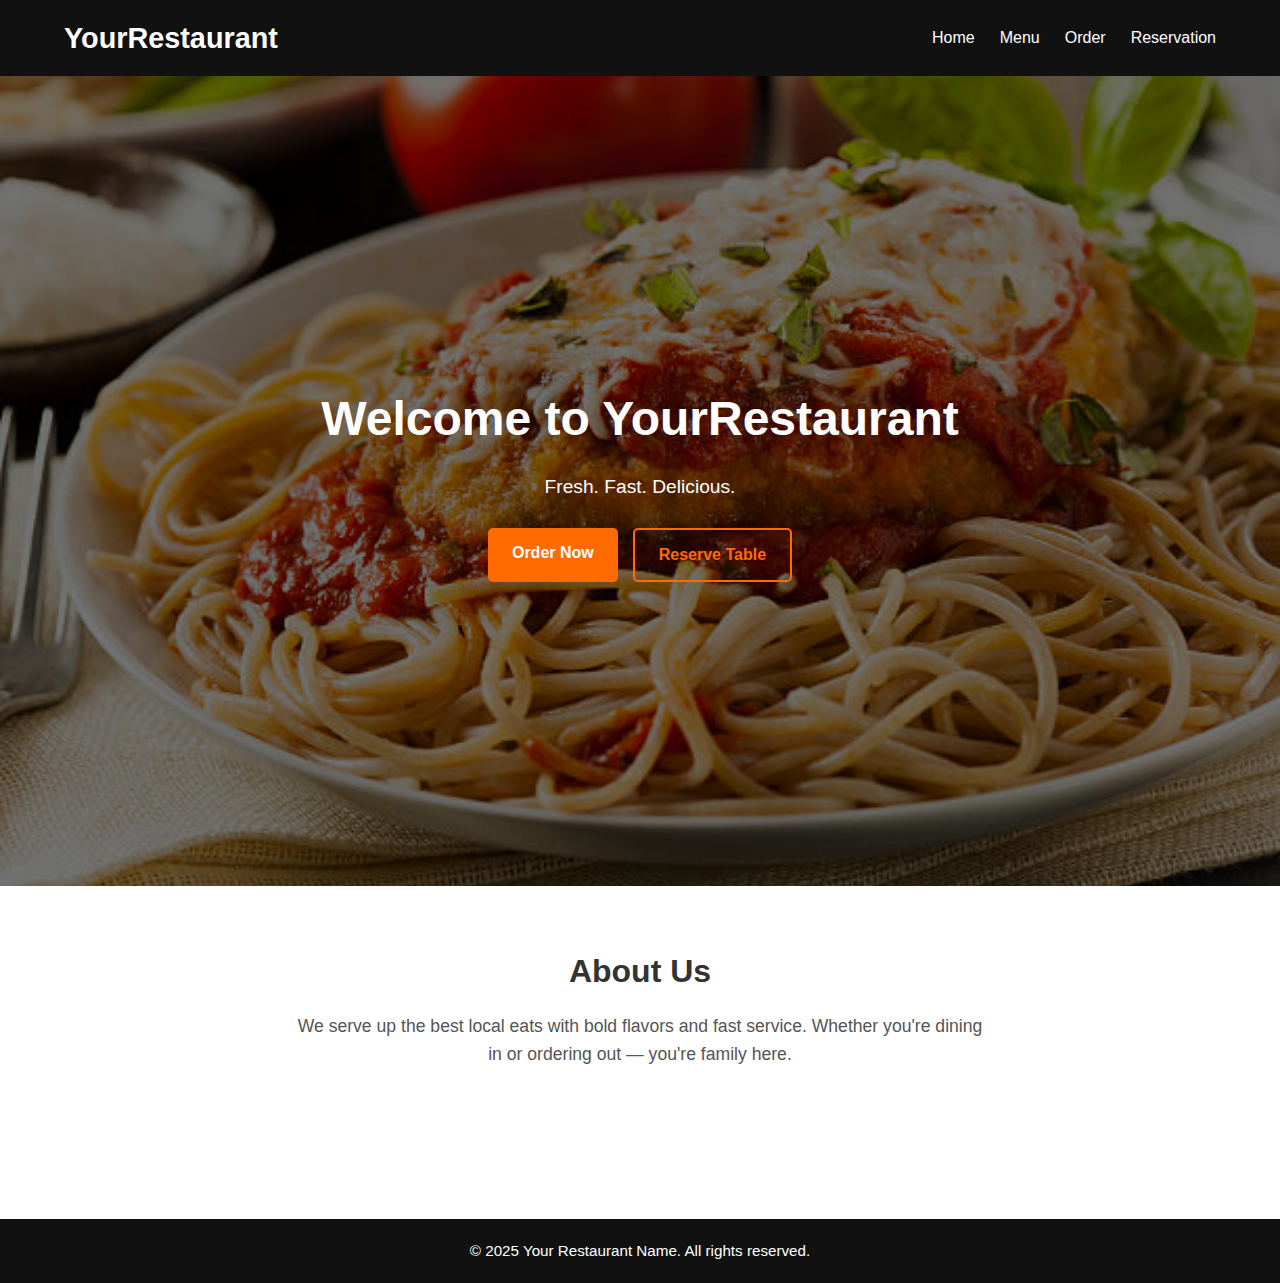
<file: index.html>
<!DOCTYPE html>
<html lang="en">
<head>
  <meta charset="UTF-8" />
  <meta name="viewport" content="width=device-width, initial-scale=1.0"/>
  <title>Your Restaurant</title>
  <link rel="stylesheet" href="assets/css/style.css" />
</head>
<body>

  <!-- Header / Navbar -->
  <header class="site-header">
    <div class="container nav-container">
      <h1 class="logo">YourRestaurant</h1>
      <nav>
        <ul class="nav-links">
          <li><a href="#">Home</a></li>
          <li><a href="pages/menu.html">Menu</a></li>
          <li><a href="pages/order.html">Order</a></li>
          <li><a href="pages/reservation.html">Reservation</a></li>
        </ul>
      </nav>
    </div>
  </header>

  <!-- Hero Image Scroll -->
  <section class="hero-slider">
    <div class="slider">
      <img src="assets/images/hero1.jpg" alt="Dish 1" />
      <img src="assets/images/hero2.jpg" alt="Dish 2" />
      <img src="assets/images/hero3.jpg" alt="Dish 3" />
    </div>
    <div class="overlay">
      <h2>Welcome to YourRestaurant</h2>
      <p>Fresh. Fast. Delicious.</p>
      <div class="hero-buttons">
        <a href="pages/order.html" class="btn">Order Now</a>
        <a href="pages/reservation.html" class="btn-outline">Reserve Table</a>
      </div>
    </div>
  </section>

  <!-- About Section -->
  <section class="centered-section container">
    <h2>About Us</h2>
    <p>We serve up the best local eats with bold flavors and fast service. Whether you're dining in or ordering out — you're family here.</p>
  </section>

  <!-- Footer -->
  <footer class="main-footer">
    <p>© 2025 Your Restaurant Name. All rights reserved.</p>
  </footer>

  <script src="assets/js/main.js"></script>
</body>
</html>
</file>
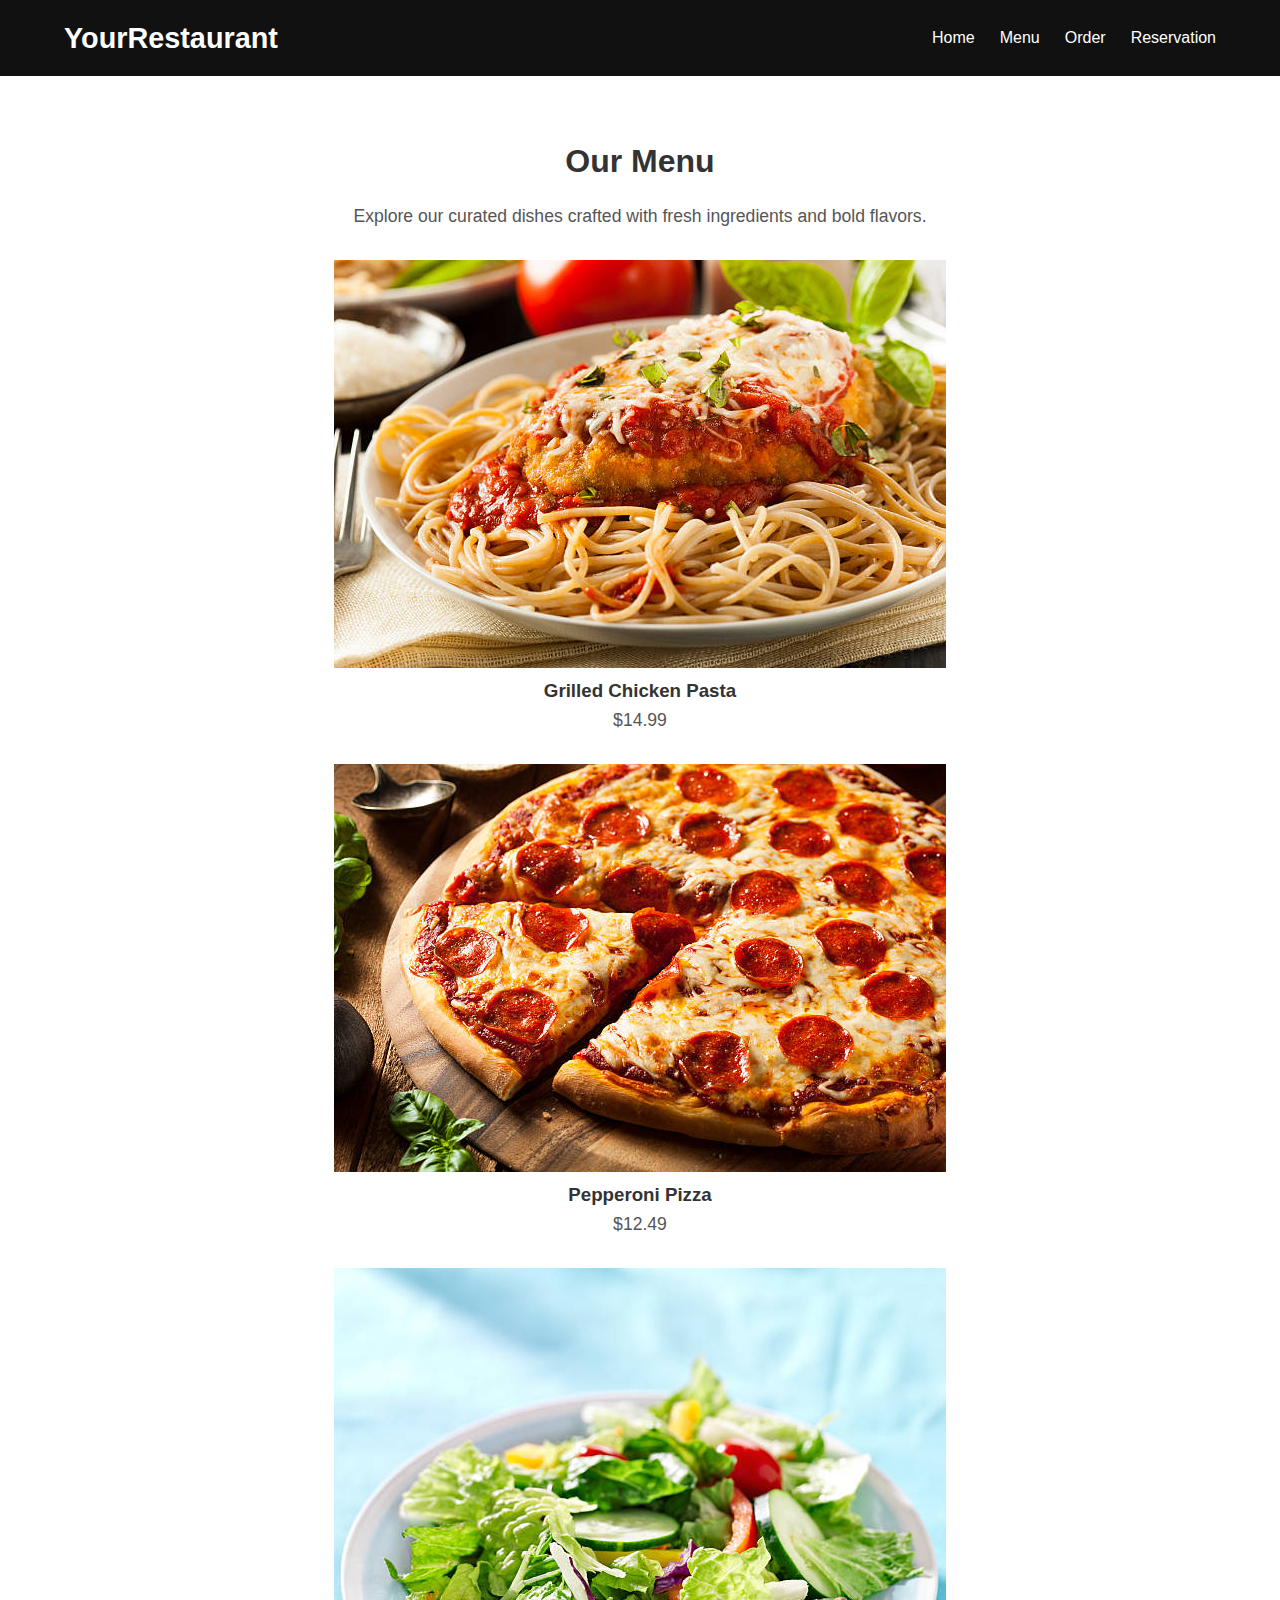
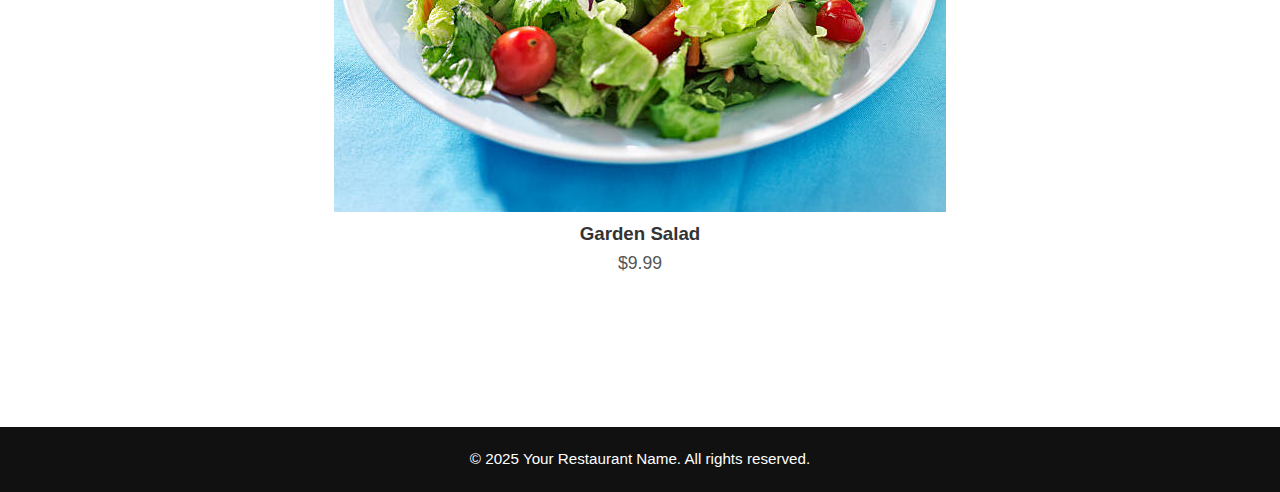
<file: pages/menu.html>
<!DOCTYPE html>
<html lang="en">
<head>
  <meta charset="UTF-8" />
  <meta name="viewport" content="width=device-width, initial-scale=1.0"/>
  <title>Menu | Your Restaurant</title>
  <link rel="stylesheet" href="../assets/css/style.css" />
</head>
<body>

  <!-- Navbar -->
  <header class="site-header">
    <div class="container nav-container">
      <h1 class="logo">YourRestaurant</h1>
      <nav>
        <ul class="nav-links">
          <li><a href="../index.html">Home</a></li>
          <li><a href="menu.html">Menu</a></li>
          <li><a href="order.html">Order</a></li>
          <li><a href="reservation.html">Reservation</a></li>
        </ul>
      </nav>
    </div>
  </header>

  <!-- Menu Section -->
  <section class="centered-section container">
    <h2>Our Menu</h2>
    <p>Explore our curated dishes crafted with fresh ingredients and bold flavors.</p>
    
    <div class="menu-grid">
      <div class="menu-item">
        <img src="../assets/images/hero1.jpg" alt="Grilled Chicken Pasta" />
        <h3>Grilled Chicken Pasta</h3>
        <p>$14.99</p>
      </div>
      <div class="menu-item">
        <img src="../assets/images/hero2.jpg" alt="Pepperoni Pizza" />
        <h3>Pepperoni Pizza</h3>
        <p>$12.49</p>
      </div>
      <div class="menu-item">
        <img src="../assets/images/hero3.jpg" alt="Garden Salad" />
        <h3>Garden Salad</h3>
        <p>$9.99</p>
      </div>
    </div>
  </section>

  <footer class="main-footer">
    <p>© 2025 Your Restaurant Name. All rights reserved.</p>
  </footer>

  <script src="../assets/js/main.js"></script>
</body>
</html>
</file>
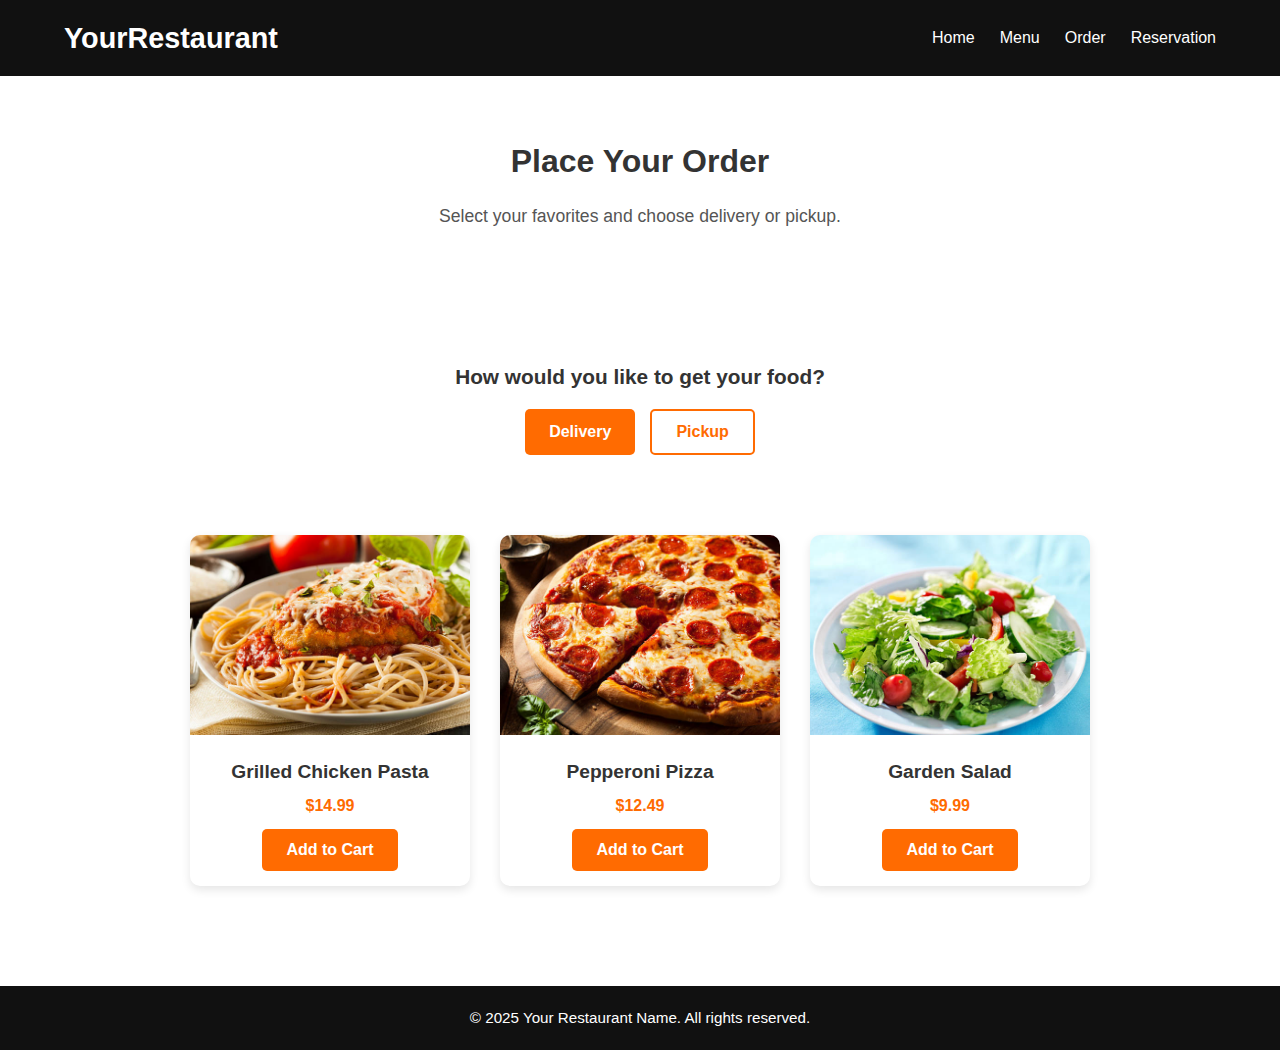
<file: pages/order.html>
<!DOCTYPE html>
<html lang="en">
<head>
  <meta charset="UTF-8" />
  <meta name="viewport" content="width=device-width, initial-scale=1.0"/>
  <title>Order | Your Restaurant</title>
  <link rel="stylesheet" href="../assets/css/style.css" />
</head>
<body>

  <!-- Navbar -->
  <header class="site-header">
    <div class="container nav-container">
      <h1 class="logo">YourRestaurant</h1>
      <nav>
        <ul class="nav-links">
          <li><a href="../index.html">Home</a></li>
          <li><a href="menu.html">Menu</a></li>
          <li><a href="order.html">Order</a></li>
          <li><a href="reservation.html">Reservation</a></li>
        </ul>
      </nav>
    </div>
  </header>

  <!-- Page Header -->
  <section class="centered-section container">
    <h2>Place Your Order</h2>
    <p>Select your favorites and choose delivery or pickup.</p>
  </section>

  <!-- Delivery / Pickup Options -->
  <section class="delivery-method container">
    <h3>How would you like to get your food?</h3>
    <div class="method-buttons">
      <button class="btn selected">Delivery</button>
      <button class="btn-outline">Pickup</button>
    </div>
  </section>

  <!-- Food Selection Grid -->
  <section class="order-menu container">
    <div class="order-grid">
      <div class="food-card">
        <img src="../assets/images/hero1.jpg" alt="Grilled Chicken Pasta" />
        <h4>Grilled Chicken Pasta</h4>
        <p>$14.99</p>
        <button class="btn">Add to Cart</button>
      </div>
      <div class="food-card">
        <img src="../assets/images/hero2.jpg" alt="Pepperoni Pizza" />
        <h4>Pepperoni Pizza</h4>
        <p>$12.49</p>
        <button class="btn">Add to Cart</button>
      </div>
      <div class="food-card">
        <img src="../assets/images/hero3.jpg" alt="Garden Salad" />
        <h4>Garden Salad</h4>
        <p>$9.99</p>
        <button class="btn">Add to Cart</button>
      </div>
    </div>
  </section>

  <!-- Footer -->
  <footer class="main-footer">
    <p>© 2025 Your Restaurant Name. All rights reserved.</p>
  </footer>

  <script src="../assets/js/main.js"></script>
</body>
</html>
</file>
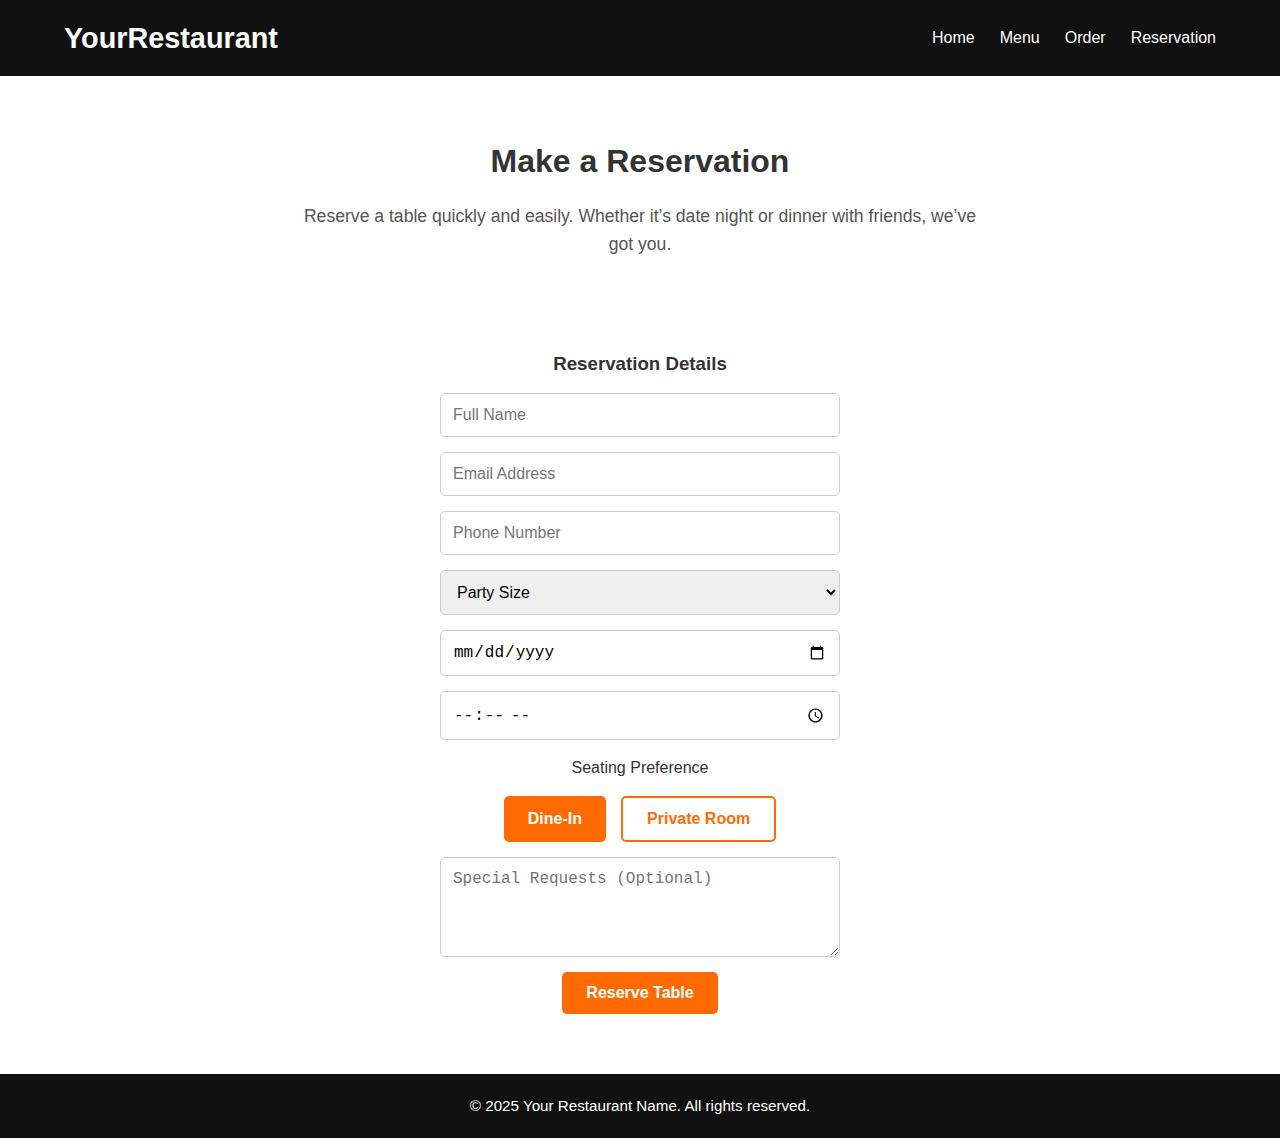
<file: pages/reservation.html>
<!DOCTYPE html>
<html lang="en">
<head>
  <meta charset="UTF-8" />
  <meta name="viewport" content="width=device-width, initial-scale=1.0"/>
  <title>Reservations | Your Restaurant</title>
  <link rel="stylesheet" href="../assets/css/style.css" />
</head>
<body>

  <!-- Navbar -->
  <header class="site-header">
    <div class="container nav-container">
      <h1 class="logo">YourRestaurant</h1>
      <nav>
        <ul class="nav-links">
          <li><a href="../index.html">Home</a></li>
          <li><a href="menu.html">Menu</a></li>
          <li><a href="order.html">Order</a></li>
          <li><a href="reservation.html">Reservation</a></li>
        </ul>
      </nav>
    </div>
  </header>

  <!-- Reservation Intro -->
  <section class="centered-section container">
    <h2>Make a Reservation</h2>
    <p>Reserve a table quickly and easily. Whether it’s date night or dinner with friends, we’ve got you.</p>
  </section>

  <!-- Reservation Form -->
  <section class="reservation-form-section container">
    <form class="reservation-form">
      <h3>Reservation Details</h3>

      <input type="text" placeholder="Full Name" required />
      <input type="email" placeholder="Email Address" required />
      <input type="tel" placeholder="Phone Number" required />

      <select required>
        <option value="">Party Size</option>
        <option>1 Person</option>
        <option>2 People</option>
        <option>3 People</option>
        <option>4 People</option>
        <option>5+ People</option>
      </select>

      <input type="date" required />
      <input type="time" required />

      <label>Seating Preference</label>
      <div class="method-buttons">
        <button type="button" class="btn selected">Dine-In</button>
        <button type="button" class="btn-outline">Private Room</button>
      </div>

      <textarea placeholder="Special Requests (Optional)"></textarea>

      <button type="submit" class="btn">Reserve Table</button>
    </form>
  </section>

  <!-- Footer -->
  <footer class="main-footer">
    <p>© 2025 Your Restaurant Name. All rights reserved.</p>
  </footer>

  <script src="../assets/js/main.js"></script>
</body>
</html>
</file>
<file: assets/css/style.css>
/* Reset + Base */
* {
  margin: 0;
  padding: 0;
  box-sizing: border-box;
}

body {
  font-family: 'Segoe UI', sans-serif;
  color: #333;
  background-color: #fff;
  line-height: 1.6;
}

a {
  text-decoration: none;
  color: inherit;
}

.container {
  width: 90%;
  max-width: 1200px;
  margin: 0 auto;
}

/* Navbar */
.site-header {
  background-color: #111;
  color: #fff;
  padding: 15px 0;
  position: sticky;
  top: 0;
  z-index: 999;
}

.nav-container {
  display: flex;
  justify-content: space-between;
  align-items: center;
}

.logo {
  font-size: 1.8rem;
  font-weight: bold;
}

.nav-links {
  list-style: none;
  display: flex;
  gap: 25px;
}

.nav-links li a {
  color: #fff;
  font-weight: 500;
  transition: color 0.3s ease;
}

.nav-links li a:hover {
  color: #ff6b01;
}

/* Hero Slider */
.hero-slider {
  position: relative;
  height: 90vh;
  overflow: hidden;
}

.slider {
  display: flex;
  animation: slide 15s infinite ease-in-out;
  width: 300%;
}

.slider img {
  width: 100vw;
  height: 90vh;
  object-fit: cover;
}

/* Overlay on hero */
.overlay {
  position: absolute;
  top: 0;
  left: 0;
  width: 100%;
  height: 90vh;
  background: rgba(0, 0, 0, 0.55);
  display: flex;
  flex-direction: column;
  justify-content: center;
  align-items: center;
  text-align: center;
  color: #fff;
  padding: 20px;
}

.overlay h2 {
  font-size: 3rem;
  margin-bottom: 15px;
}

.overlay p {
  font-size: 1.2rem;
  margin-bottom: 25px;
}

.hero-buttons {
  display: flex;
  gap: 15px;
  flex-wrap: wrap;
}

/* Buttons */
.btn, .btn-outline {
  padding: 12px 24px;
  font-size: 1rem;
  border-radius: 5px;
  cursor: pointer;
  font-weight: bold;
  transition: 0.3s;
}

.btn {
  background-color: #ff6b01;
  color: white;
  border: none;
}

.btn:hover {
  background-color: #e65c00;
}

.btn-outline {
  background-color: transparent;
  border: 2px solid #ff6b01;
  color: #ff6b01;
}

.btn-outline:hover {
  background-color: #ff6b01;
  color: white;
}

/* Centered Section */
.centered-section {
  text-align: center;
  padding: 60px 20px;
}

.centered-section h2 {
  font-size: 2rem;
  margin-bottom: 15px;
}

.centered-section p {
  font-size: 1.1rem;
  max-width: 700px;
  margin: 0 auto 30px auto;
  color: #555;
}

/* Highlights */
.highlights {
  display: flex;
  justify-content: space-around;
  gap: 30px;
  flex-wrap: wrap;
  padding: 60px 20px;
}

.highlight-card {
  background: #f9f9f9;
  border-radius: 10px;
  padding: 30px;
  flex: 1;
  min-width: 280px;
  max-width: 350px;
  text-align: center;
  box-shadow: 0 2px 10px rgba(0,0,0,0.05);
}

.highlight-card h3 {
  font-size: 1.4rem;
  margin-bottom: 10px;
}

/* Forms */
form {
  display: flex;
  flex-direction: column;
  gap: 15px;
  align-items: center;
}

input, select, textarea {
  padding: 12px;
  width: 100%;
  max-width: 400px;
  font-size: 1rem;
  border: 1px solid #ccc;
  border-radius: 5px;
}

textarea {
  height: 100px;
  resize: vertical;
}

/* Footer */
.main-footer {
  background-color: #111;
  color: #fff;
  text-align: center;
  padding: 20px 0;
  margin-top: 60px;
  font-size: 0.95rem;
}

/* Slider animation */
@keyframes slide {
  0% { transform: translateX(0); }
  33% { transform: translateX(-100vw); }
  66% { transform: translateX(-200vw); }
  100% { transform: translateX(0); }
}

/* Responsive */
@media (max-width: 768px) {
  .nav-links {
    flex-direction: column;
    gap: 10px;
  }

  .overlay h2 {
    font-size: 2rem;
  }

  .overlay p {
    font-size: 1rem;
  }

  .hero-buttons {
    flex-direction: column;
    gap: 10px;
  }

  .highlights {
    flex-direction: column;
    align-items: center;
  }
}
.delivery-method {
  text-align: center;
  padding: 40px 20px;
}

.delivery-method h3 {
  font-size: 1.3rem;
  margin-bottom: 15px;
}

.method-buttons {
  display: flex;
  justify-content: center;
  gap: 15px;
  flex-wrap: wrap;
}

.order-menu {
  padding: 40px 20px;
}

.order-grid {
  display: flex;
  flex-wrap: wrap;
  gap: 30px;
  justify-content: center;
}

.food-card {
  background: #fff;
  width: 280px;
  border-radius: 10px;
  box-shadow: 0 4px 10px rgba(0,0,0,0.1);
  text-align: center;
  overflow: hidden;
}

.food-card img {
  width: 100%;
  height: 200px;
  object-fit: cover;
}

.food-card h4 {
  margin: 15px 0 5px;
  font-size: 1.2rem;
}

.food-card p {
  color: #ff6b01;
  font-weight: bold;
  margin-bottom: 10px;
}

.food-card .btn {
  margin-bottom: 15px;
}
</file>
